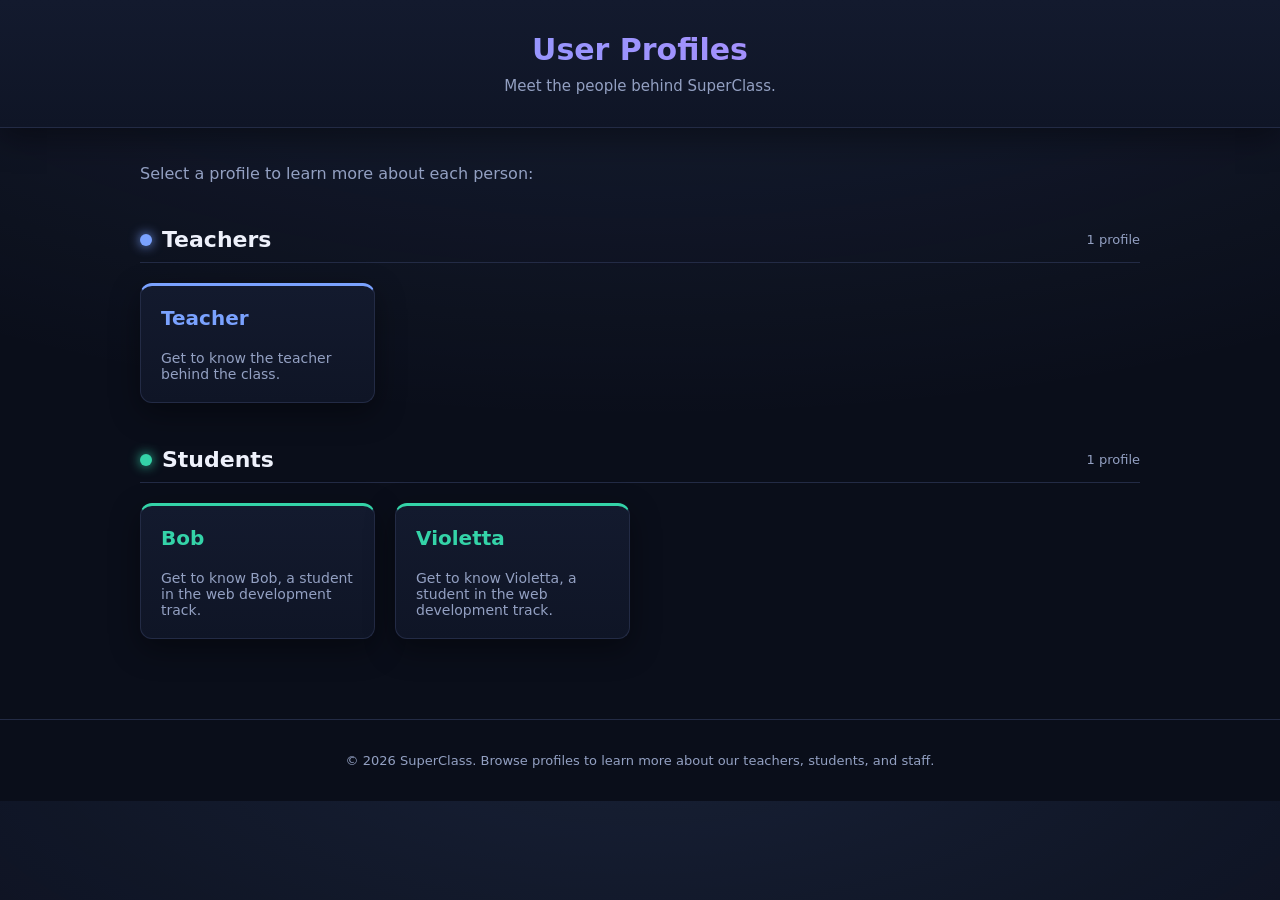
<file: index.html>
<!DOCTYPE html>
<html lang="en">

<head>
    <meta charset="utf-8" />
    <meta name="viewport" content="width=device-width, initial-scale=1" />
    <title>User Profiles</title>
    <meta name="description" content="A directory of user profiles, organized by role, for SuperClass." />
    <link rel="stylesheet" href="style.css" />
</head>

<body>
    <header>
        <h1>User Profiles</h1>
        <p class="tagline">Meet the people behind SuperClass.</p>
    </header>

    <div class="container">
        <p class="intro">Select a profile to learn more about each person:</p>

        <section class="profile-role teachers">
            <div class="category-heading">
                <span class="category-dot" aria-hidden="true"></span>
                <h2>Teachers</h2>
                <span class="category-count">1 profile</span>
            </div>
            <div class="cards-grid">
                <a href="./profiles/teacher/teacher.html" class="card-link">
                    <h3>Teacher</h3>
                    <p>Get to know the teacher behind the class.</p>
                </a>
            </div>
        </section>

        <section class="profile-role students">
            <div class="category-heading">
                <span class="category-dot" aria-hidden="true"></span>
                <h2>Students</h2>
                <span class="category-count">1 profile</span>
            </div>
            <div class="cards-grid">
                <a href="./profiles/bob/profile.html" class="card-link">
                    <h3>Bob</h3>
                    <p>Get to know Bob, a student in the web development track.</p>
                </a>
                <a href="./profiles/violetta/profilee.html" class="card-link">
                    <h3>Violetta</h3>
                    <p>Get to know Violetta, a student in the web development track.</p>
                </a>
            </div>
        </section>
    </div>
    <footer>
        <p>© 2026 SuperClass. Browse profiles to learn more about our teachers, students, and staff.</p>
    </footer>
</body>

</html>
</file>
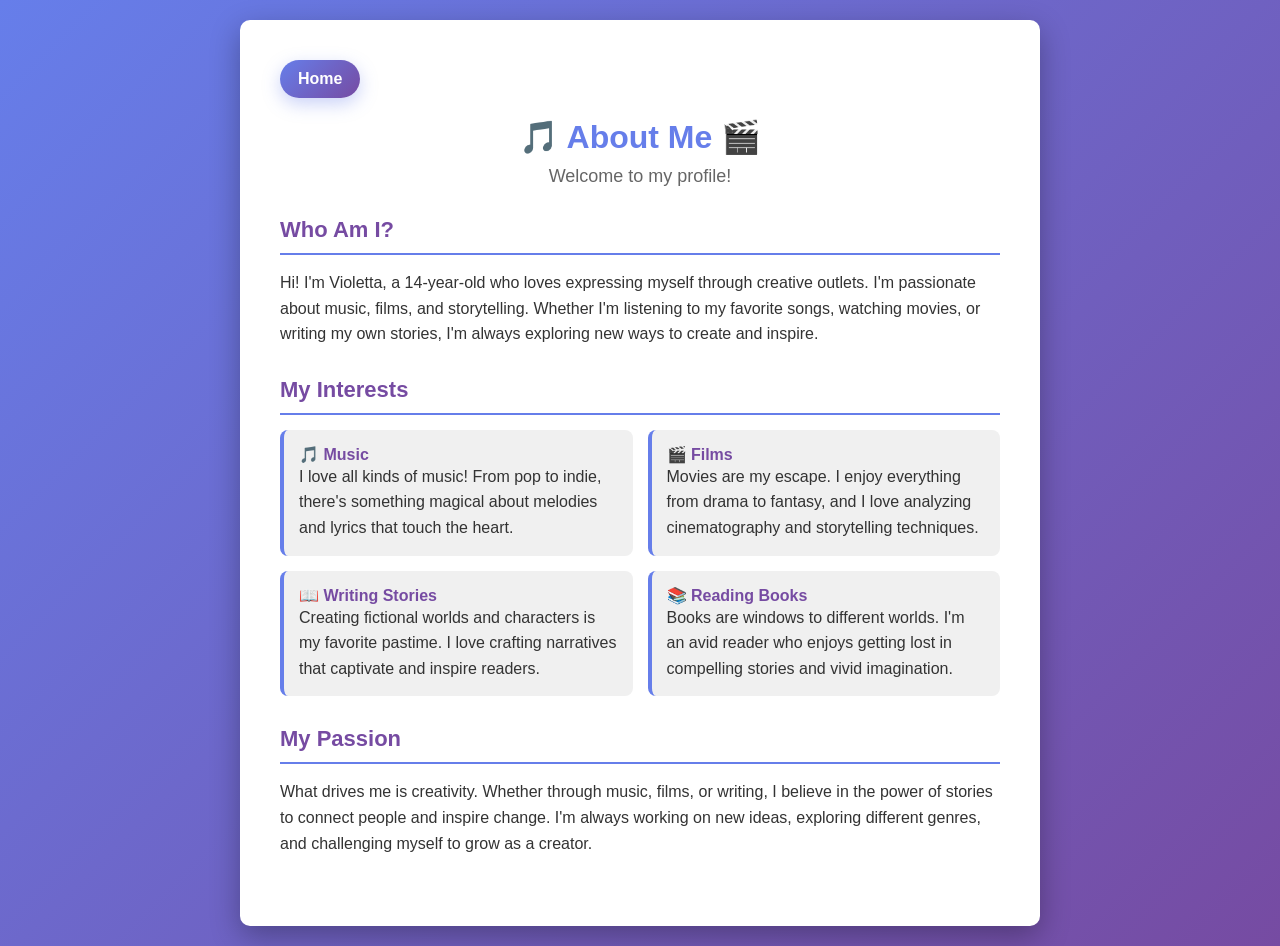
<file: profiles/violetta/profilee.html>
<!DOCTYPE html>
<html lang="en">
<head>
    <meta charset="UTF-8">
    <meta name="viewport" content="width=device-width, initial-scale=1.0">
    <title>About Me - Violetta</title>
    <style>
        * {
            margin: 0;
            padding: 0;
            box-sizing: border-box;
        }
        
        body {
            font-family: 'Arial', sans-serif;
            background: linear-gradient(135deg, #667eea 0%, #764ba2 100%);
            min-height: 100vh;
            padding: 20px;
        }
        
        .container {
            max-width: 800px;
            margin: 0 auto;
            background: white;
            border-radius: 10px;
            box-shadow: 0 10px 30px rgba(0, 0, 0, 0.3);
            padding: 40px;
        }
        
        h1 {
            color: #667eea;
            margin-bottom: 10px;
            text-align: center;
        }
        
        .subtitle {
            text-align: center;
            color: #666;
            margin-bottom: 30px;
            font-size: 18px;
        }

        .home-btn {
            display: inline-block;
            margin-bottom: 20px;
            padding: 10px 18px;
            background: linear-gradient(135deg, #667eea 0%, #764ba2 100%);
            color: white;
            text-decoration: none;
            border-radius: 999px;
            font-weight: bold;
            box-shadow: 0 6px 18px rgba(102, 126, 234, 0.35);
            transition: transform 0.2s ease;
        }

        .home-btn:hover {
            transform: translateY(-2px);
        }
        
        .section {
            margin-bottom: 30px;
        }
        
        .section h2 {
            color: #764ba2;
            font-size: 22px;
            margin-bottom: 15px;
            border-bottom: 2px solid #667eea;
            padding-bottom: 10px;
        }
        
        .section p {
            color: #333;
            line-height: 1.6;
            font-size: 16px;
        }
        
        .interests-list {
            display: grid;
            grid-template-columns: 1fr 1fr;
            gap: 15px;
            margin-top: 15px;
        }
        
        .interest-item {
            background: #f0f0f0;
            padding: 15px;
            border-radius: 8px;
            border-left: 4px solid #667eea;
        }
        
        .interest-item strong {
            color: #764ba2;
        }
    </style>
</head>
<body>
    <div class="container">
        <a href="../../index.html" class="home-btn">Home</a>
        <h1>🎵 About Me 🎬</h1>
        <p class="subtitle">Welcome to my profile!</p>
        
        <div class="section">
            <h2>Who Am I?</h2>
            <p>Hi! I'm Violetta, a 14-year-old who loves expressing myself through creative outlets. I'm passionate about music, films, and storytelling. Whether I'm listening to my favorite songs, watching movies, or writing my own stories, I'm always exploring new ways to create and inspire.</p>
        </div>
        
        <div class="section">
            <h2>My Interests</h2>
            <div class="interests-list">
                <div class="interest-item">
                    <strong>🎵 Music</strong>
                    <p>I love all kinds of music! From pop to indie, there's something magical about melodies and lyrics that touch the heart.</p>
                </div>
                <div class="interest-item">
                    <strong>🎬 Films</strong>
                    <p>Movies are my escape. I enjoy everything from drama to fantasy, and I love analyzing cinematography and storytelling techniques.</p>
                </div>
                <div class="interest-item">
                    <strong>📖 Writing Stories</strong>
                    <p>Creating fictional worlds and characters is my favorite pastime. I love crafting narratives that captivate and inspire readers.</p>
                </div>
                <div class="interest-item">
                    <strong>📚 Reading Books</strong>
                    <p>Books are windows to different worlds. I'm an avid reader who enjoys getting lost in compelling stories and vivid imagination.</p>
                </div>
            </div>
        </div>
        
        <div class="section">
            <h2>My Passion</h2>
            <p>What drives me is creativity. Whether through music, films, or writing, I believe in the power of stories to connect people and inspire change. I'm always working on new ideas, exploring different genres, and challenging myself to grow as a creator.</p>
        </div>
    </div>
</body>
</html>
</file>
<file: style.css>
:root {
  --bg: #0a0e1a;
  --card: #131a2e;
  --card-2: #0f1526;
  --text: #eef1fb;
  --muted: #93a0c2;
  --brand: #7aa2ff;
  --border: #232b45;
  --shadow: 0 10px 30px rgba(0, 0, 0, 0.4);

  --teachers: #7aa2ff;
  --students: #34d3a8;
  --staff: #c084fc;
}

body {
  margin: 0;
  font-family:
    ui-sans-serif,
    system-ui,
    -apple-system,
    Segoe UI,
    Roboto,
    Inter,
    Helvetica Neue,
    Arial;
  background:
    radial-gradient(1200px 500px at 50% -10%, rgba(122, 162, 255, 0.12), transparent),
    var(--bg);
  color: var(--text);
}

header {
  background: linear-gradient(180deg, var(--card), var(--card-2));
  border-bottom: 1px solid var(--border);
  padding: 32px 20px;
  box-shadow: var(--shadow);
  text-align: center;
}

header h1 {
  margin: 0;
  font-size: 30px;
  background: linear-gradient(90deg, var(--teachers), var(--staff));
  -webkit-background-clip: text;
  background-clip: text;
  color: transparent;
}

header .tagline {
  margin: 10px 0 0;
  color: var(--muted);
  font-size: 15px;
}

.container {
  max-width: 1000px;
  margin: 0 auto;
  padding: 20px;
}

.intro {
  color: var(--muted);
}

.profile-role {
  margin-top: 44px;
}

.category-heading {
  display: flex;
  align-items: center;
  gap: 10px;
  border-bottom: 1px solid var(--border);
  padding-bottom: 10px;
}

.category-heading h2 {
  margin: 0;
  font-size: 22px;
}

.category-dot {
  width: 12px;
  height: 12px;
  border-radius: 50%;
  background: var(--accent, var(--brand));
  box-shadow: 0 0 12px var(--accent, var(--brand));
}

.category-count {
  margin-left: auto;
  font-size: 13px;
  color: var(--muted);
}

.teachers { --accent: var(--teachers); }
.students { --accent: var(--students); }

.cards-grid {
  display: grid;
  grid-template-columns: repeat(auto-fill, minmax(220px, 1fr));
  gap: 20px;
  margin-top: 20px;
}

.card-link {
  display: block;
  background: linear-gradient(180deg, var(--card), var(--card-2));
  border: 1px solid var(--border);
  border-top: 3px solid var(--accent, var(--brand));
  border-radius: 12px;
  padding: 20px;
  text-decoration: none;
  color: var(--text);
  box-shadow: var(--shadow);
  transition:
    transform 0.2s ease,
    box-shadow 0.2s ease,
    border-color 0.2s ease;
}

.card-link:hover {
  transform: translateY(-4px);
  box-shadow: 0 12px 30px rgba(0, 0, 0, 0.45);
  border-color: var(--accent, var(--brand));
}

.card-link h3 {
  margin-top: 0;
  color: var(--accent, var(--brand));
  font-size: 20px;
}

.card-link p {
  margin-bottom: 0;
  font-size: 14px;
  color: var(--muted);
}

footer {
  margin-top: 60px;
  text-align: center;
  font-size: 13px;
  color: var(--muted);
  padding: 20px;
  border-top: 1px solid var(--border);
}
</file>
